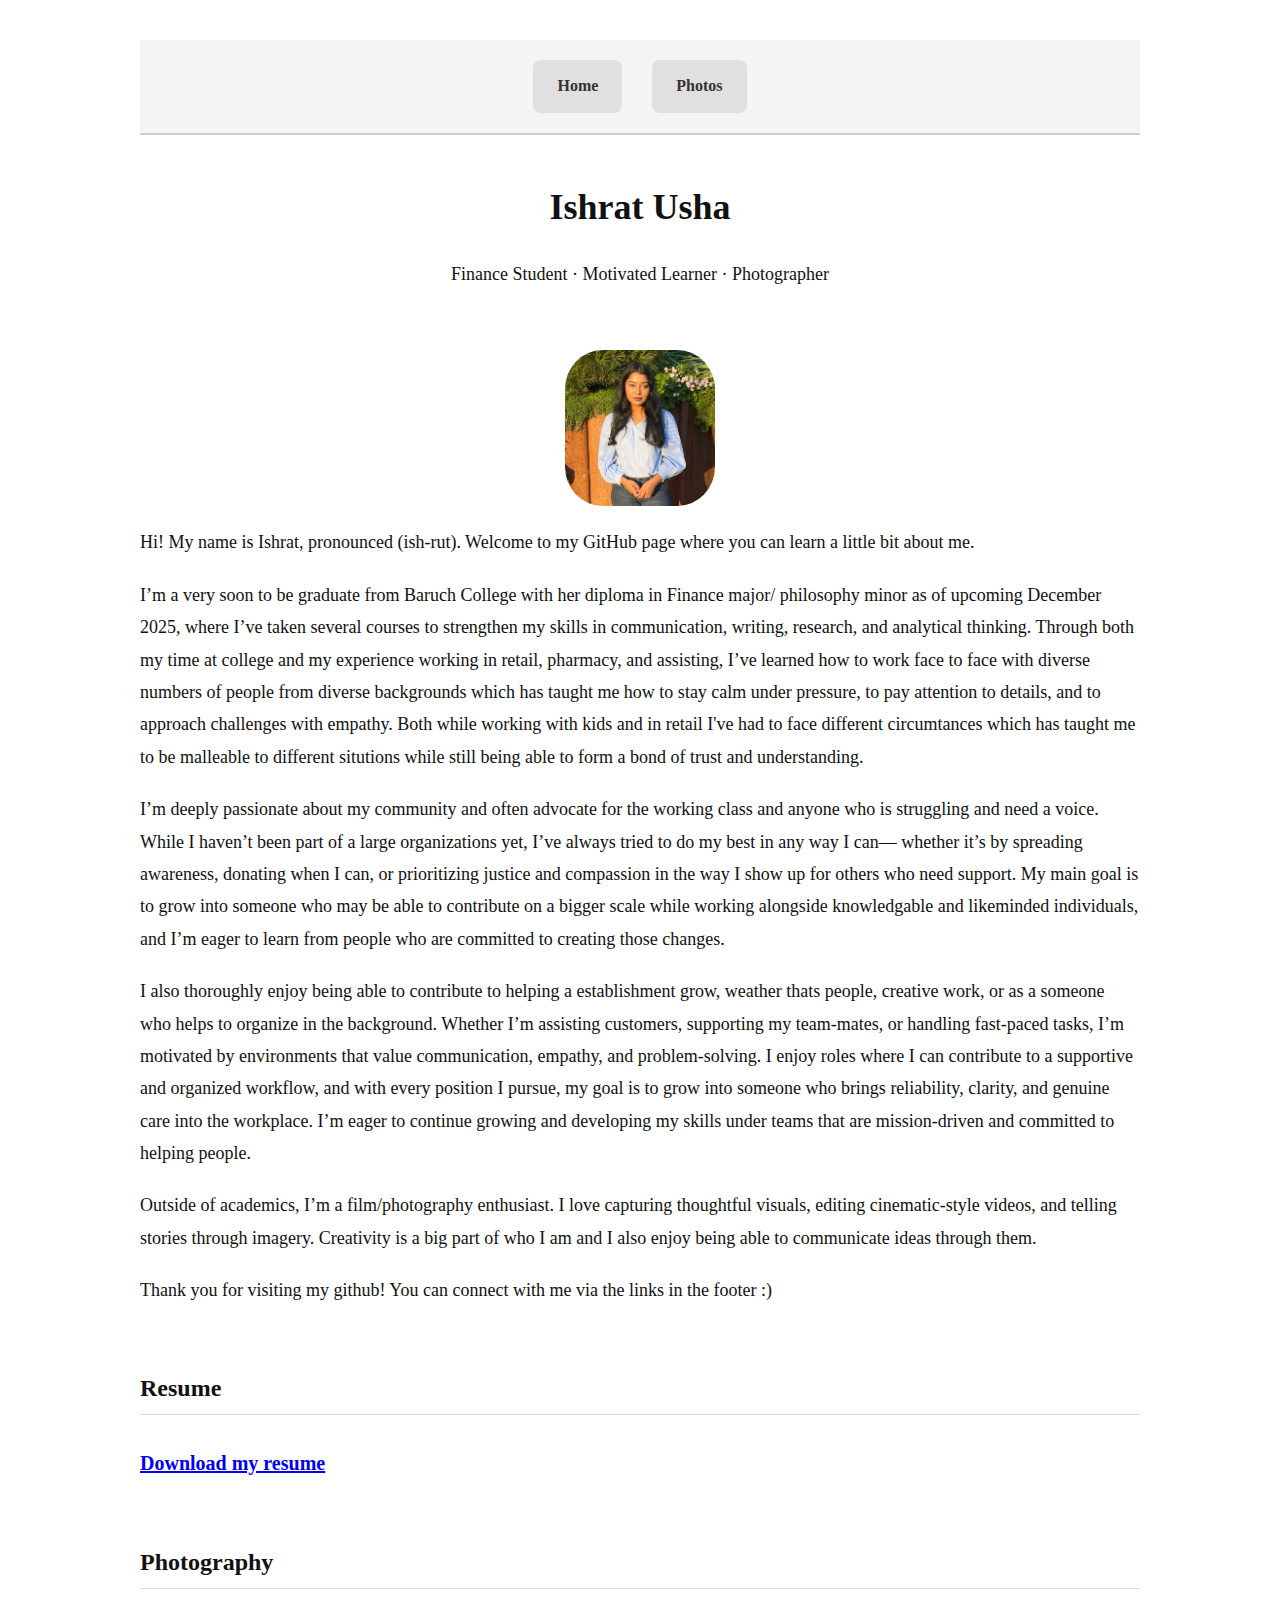
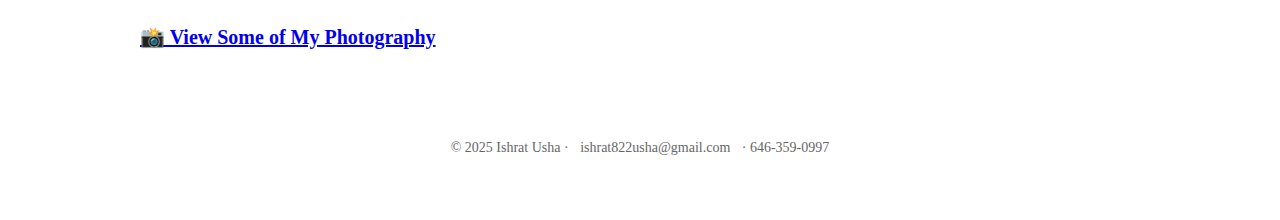
<file: index.html>
<!DOCTYPE html>
<html lang="en">
<head>
  <meta name="robots" content="noindex,nofollow" />
  <meta charset="UTF-8" />
  <meta name="viewport" content="width=device-width, initial-scale=1.0" />
  <title>Ishrat Usha</title>
  <link rel="stylesheet" href="style.css" />
</head>
<body>
<nav class="navbar">
  <a href="index.html">Home</a>
  <a href="photos.html">Photos</a>
</nav>
  <header>
    <h1>Ishrat Usha</h1>
    <p>Finance Student · Motivated Learner · Photographer</p>
  </header>




  <main>
    <section id="bio">
      <img src="images/me1.jpeg" alt="Ishrat" class="profile-pic" />
     
        Hi! My name is Ishrat, pronounced (ish-rut). Welcome to my GitHub page where you can learn a little bit about me. 
      </p>
      
      </p>
        I’m a very soon to be graduate from Baruch College with her diploma in Finance major/ philosophy minor as of upcoming December 2025, where I’ve taken several courses to strengthen my skills in communication, writing, research, and analytical thinking. Through both my time at college and my experience working in retail, pharmacy, and assisting, I’ve learned how to work face to face with diverse numbers of people from diverse backgrounds which has taught me how to stay calm under pressure, to pay attention to details, and to approach challenges with empathy. Both while working with kids and in retail I've had to face different circumtances which has taught me to be malleable to different situtions while still being able to form a bond of trust and understanding.
      </p>
      
       <p>
        I’m deeply passionate about my community and often advocate for the working class and anyone who is struggling and need a voice. While I haven’t been part of a large organizations yet, I’ve always tried to do my best in any way I can— whether it’s by spreading awareness, donating when I can, or prioritizing justice and compassion in the way I show up for others who need support. My main goal is to grow into someone who may be able to contribute on a bigger scale while working alongside knowledgable and likeminded individuals, and I’m eager to learn from people who are committed to creating those changes. 
       </p>

        <p>
        I also thoroughly enjoy being able to contribute to helping a establishment grow, weather thats people, creative work, or as a someone who helps to organize in the background. Whether I’m assisting customers, supporting my team-mates, or handling fast-paced tasks, I’m motivated by environments that value communication, empathy, and problem-solving. I enjoy roles where I can contribute to a supportive and organized workflow, and with every position I pursue, my goal is to grow into someone who brings reliability, clarity, and genuine care into the workplace. I’m eager to continue growing and developing my skills under teams that are mission-driven and committed to helping people. 
        </p>

        <p>
        Outside of academics, I’m a film/photography enthusiast. I love capturing thoughtful visuals, editing cinematic-style videos, and telling stories through imagery. Creativity is a big part of who I am and I also enjoy being able to communicate ideas through them.
        </p>
      
        <p>
        Thank you for visiting my github! You can connect with me via the links in the footer :)
        </p>

    </section>

    <section id="resume">
    <h2>Resume</h2>
        <h3><a href="IU-Resume.pdf" target="_blank">Download my resume</a></h3>
  </section>

<section id="Photography">
    <h2>Photography</h2>
    <h3><a href="photos.html">📸 View Some of My Photography</a></h3>
</section>

</section>

  </main>

  <footer>
    <p>© 2025 Ishrat Usha · <a href="mailto:ishrat822usha@gmail.com">ishrat822usha@gmail.com</a> · 646-359-0997</p>
  </footer>
</body>
</html>
</file>
<file: style.css>
/* Minimalist serif-based portfolio styling */

body {
  font-family: 'Georgia', serif;
  font-size: 18px;
  line-height: 1.8;
  max-width: 1000px;
  margin: 0 auto;
  padding: 40px 20px;
  background-color: #ffffff;
  color: #111111;
}

header {
  text-align: center;
  margin-bottom: 60px;
}

h1 {
  font-size: 36px;
  margin-bottom: 10px;
}

h2 {
  font-size: 24px;
  border-bottom: 1px solid #ddd;
  padding-bottom: 4px;
  margin-top: 60px;
}

h3 {
  font-size: 20px;
  margin-top: 30px;
  margin-bottom: 5px;
}

p {
  margin-bottom: 20px;

}

.profile-pic {
  width: 150px;
  border-radius: 25%;
  display: block;
  margin: 0 auto 20px auto;
}


.navbar {
  display: flex;
  justify-content: center;
  gap: 30px;
  background-color: #f4f4f4;
  padding: 20px 0;
  margin-bottom: 40px;
  border-bottom: 2px solid #ccc;
}

.navbar a {
  text-decoration: none;
  color: #333;
  background-color: #e0e0e0;
  padding: 12px 24px;
  border-radius: 8px;
  font-weight: 600;
  font-size: 16px;
  transition: all 0.3s ease;
}

.navbar a:hover {
  background-color: #333;
  color: #fff;
}



.project {
  margin-bottom: 40px;
}

footer {
  text-align: center;
  margin-top: 80px;
  font-size: 14px;
  color: #666;
}

footer a {
  color: #666;
  text-decoration: none;
  margin: 0 8px;
}

footer a:hover {
  text-decoration: underline;
}

.photo-grid {
  display: grid;
  grid-template-columns: repeat(auto-fit, minmax(250px, 1fr));
  gap: 16px;
  margin-top: 20px;
}

.photo-grid img {
  width: 100%;
  height: auto;
  border-radius: 4px;
  box-shadow: 0 2px 8px rgba(0,0,0,0.1);
  transition: transform 0.2s ease-in-out;

  object-fit: cover;
  height: 400px;
  /* width: auto; */
}

.photo-grid img:hover {
  transform: scale(1.03);
}

.wrapper1
{
  position: relative;
}

.wrapper1:hover .speech-bubble
{
  visibility: visible;
}

.speech-bubble
{
  visibility: hidden;
  position: absolute;
  top: 50%;
  right: 0%;


	/* position: relative; */
	max-width: 30em;
	
	background-color: #fff;
	/* padding: 1.125em 1.5em; */
  padding: 0.4em;
	font-size: 1em;
  /* margin: 100px; */
  line-height: 1em;
	border-radius: 0.4rem;
  box-shadow:	0 0.125rem 0.5rem rgba(0, 0, 0, .3), 0 0.0625rem 0.125rem rgba(0, 0, 0, .2);
}

.speech-bubble::before {
	content: '';
	position: absolute;
	width: 0;
	height: 0;
	bottom: 100%;
	left: 1.5em;
	border: .75rem solid transparent;
	border-top: none;

	border-bottom-color: #fff;
	filter: drop-shadow(0 -0.0625rem 0.0625rem rgba(0, 0, 0, .1));
}
</file>
